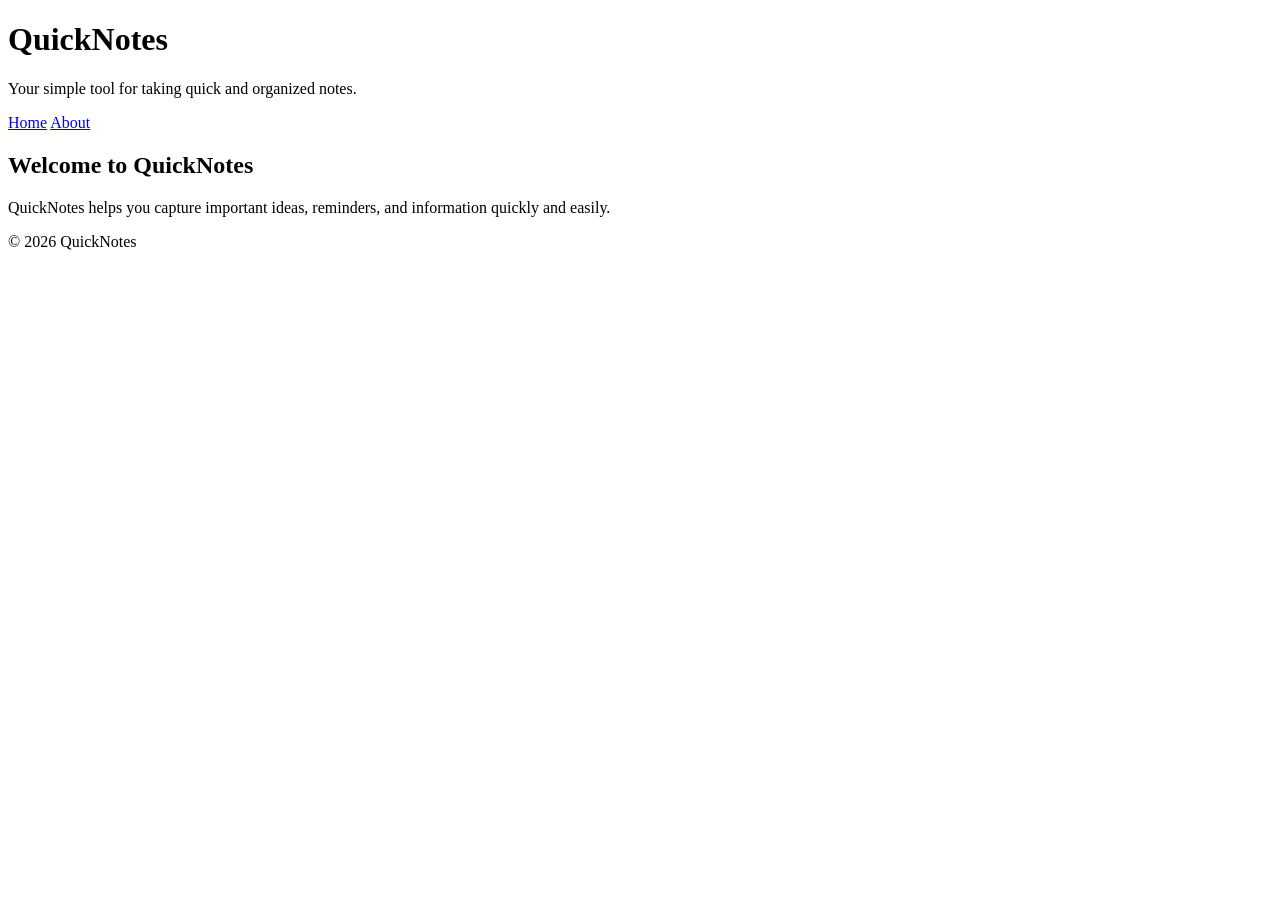
<file: day1/index.html>
<!DOCTYPE html>
<html lang="en">
<head>
    <meta charset="UTF-8">
    <meta name="viewport" content="width=device-width, initial-scale=1.0">
    <title>QuickNotes</title>
</head>
<body>

    <header>
        <h1>QuickNotes</h1>
        <p>Your simple tool for taking quick and organized notes.</p>

        <nav>
            <a href="index.html">Home</a>
            <a href="about.html">About</a>
        </nav>
    </header>

    <main>
        <h2>Welcome to QuickNotes</h2>
        <p>
            QuickNotes helps you capture important ideas, reminders,
            and information quickly and easily.
        </p>
    </main>

    <footer>
        <p>&copy; 2026 QuickNotes</p>
    </footer>

</body>
</html>
</file>
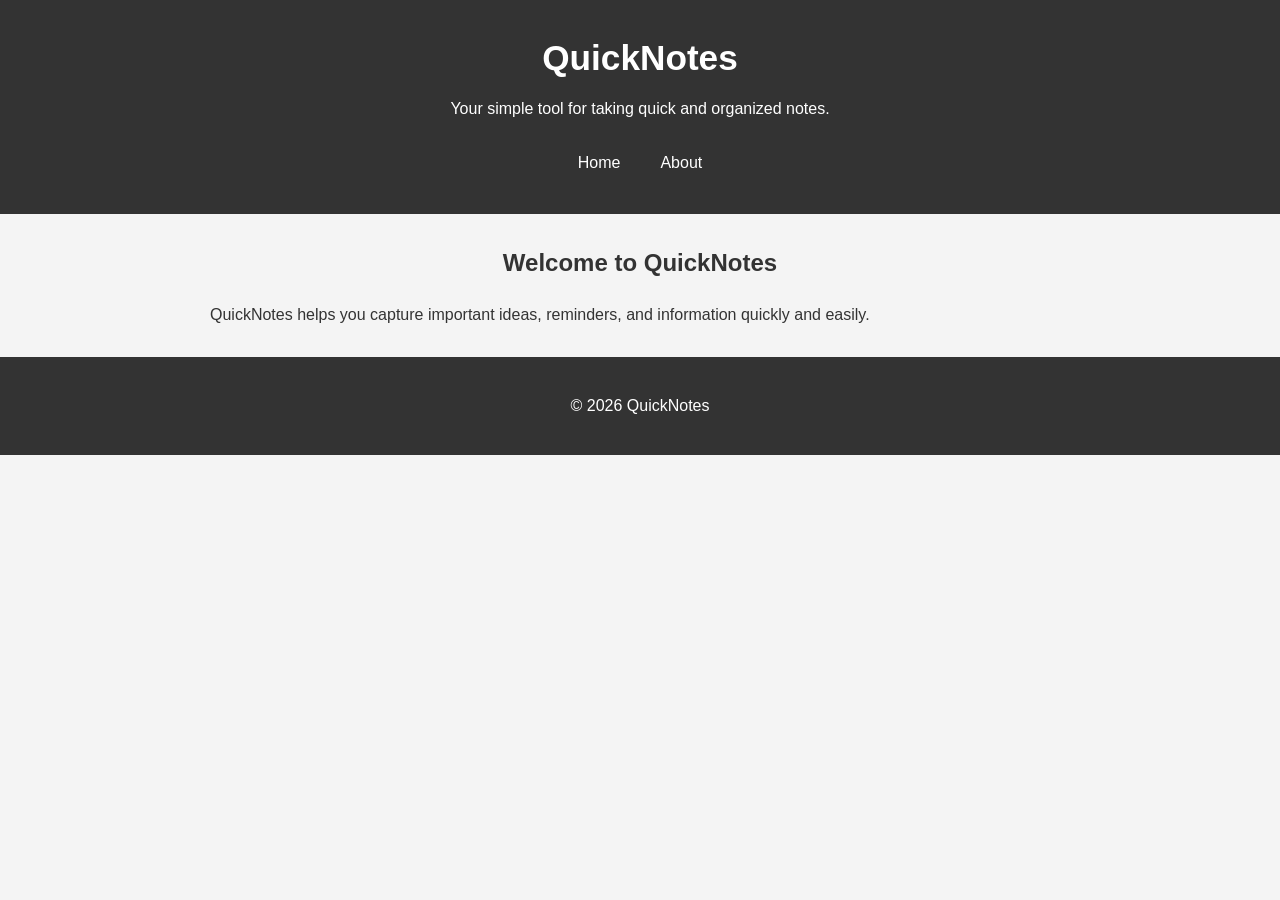
<file: day2/index.html>
<!DOCTYPE html>
<html lang="en">
<head>
    <meta charset="UTF-8">
    <meta name="viewport" content="width=device-width, initial-scale=1.0">
    <title>QuickNotes</title>
    <link rel="stylesheet" href="style.css">
</head>
<body>

    <header>
        <h1>QuickNotes</h1>
        <p>Your simple tool for taking quick and organized notes.</p>

        <nav>
            <a href="index.html">Home</a>
            <a href="about.html">About</a>
        </nav>
    </header>

    <main>
        <h2>Welcome to QuickNotes</h2>
        <p>
            QuickNotes helps you capture important ideas, reminders,
            and information quickly and easily.
        </p>
    </main>

    <footer>
        <p>&copy; 2026 QuickNotes</p>
    </footer>

</body>
</html>
</file>
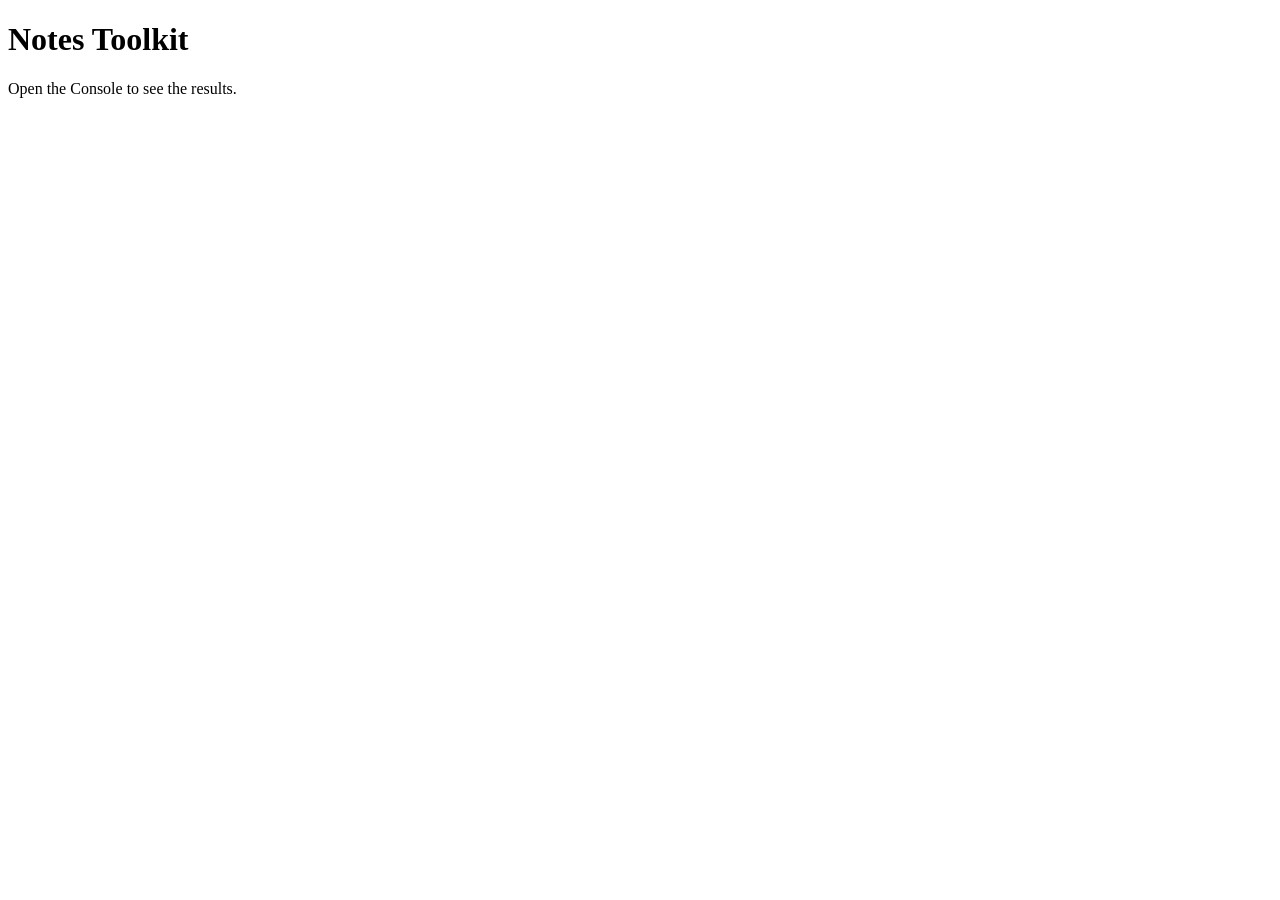
<file: day3/index.html>
<!DOCTYPE html>
<html lang="en">
<head>
    <meta charset="UTF-8">
    <meta name="viewport" content="width=device-width, initial-scale=1.0">
    <title>Notes Toolkit</title>
    <script src="script.js" defer></script>
</head>
<body>
    <h1>Notes Toolkit</h1>
    <p>Open the Console to see the results.</p>
</body>
</html>
</file>
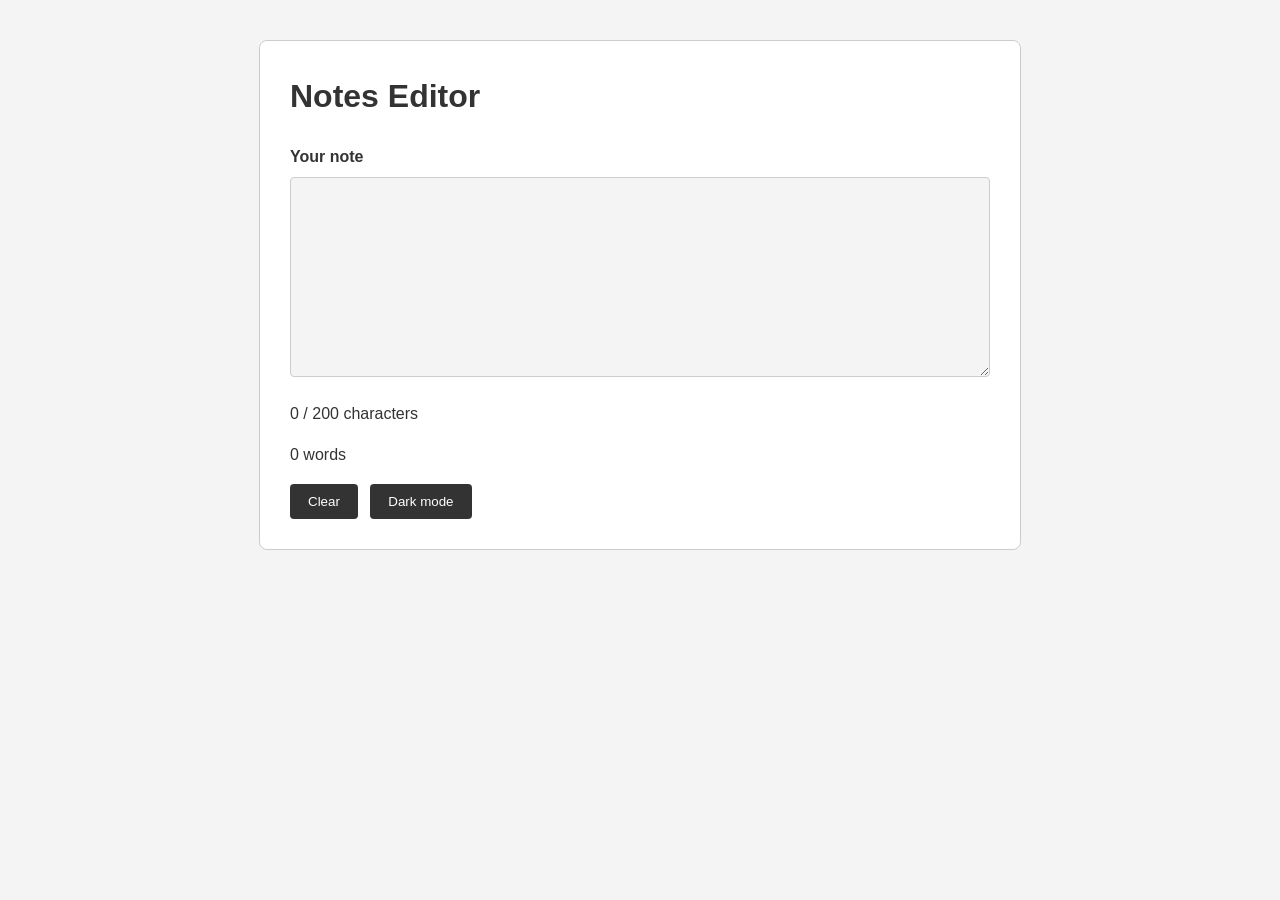
<file: day4/index.html>
<!DOCTYPE html>
<html lang="en">
<head>
    <meta charset="UTF-8">
    <meta name="viewport" content="width=device-width, initial-scale=1.0">
    <title>Notes Editor</title>
    <link rel="stylesheet" href="style.css">
    <script src="script.js" defer></script>
</head>
<body>
    <main>
        <h1>Notes Editor</h1>

        <label for="note-text">Your note</label>
        <textarea id="note-text"></textarea>

        <p id="char-count">0 / 200 characters</p>
        <p id="word-count">0 words</p>

        <button id="clear-btn" type="button">Clear</button>
        <button id="theme-toggle" type="button">Dark mode</button>
    </main>
</body>
</html>
</file>
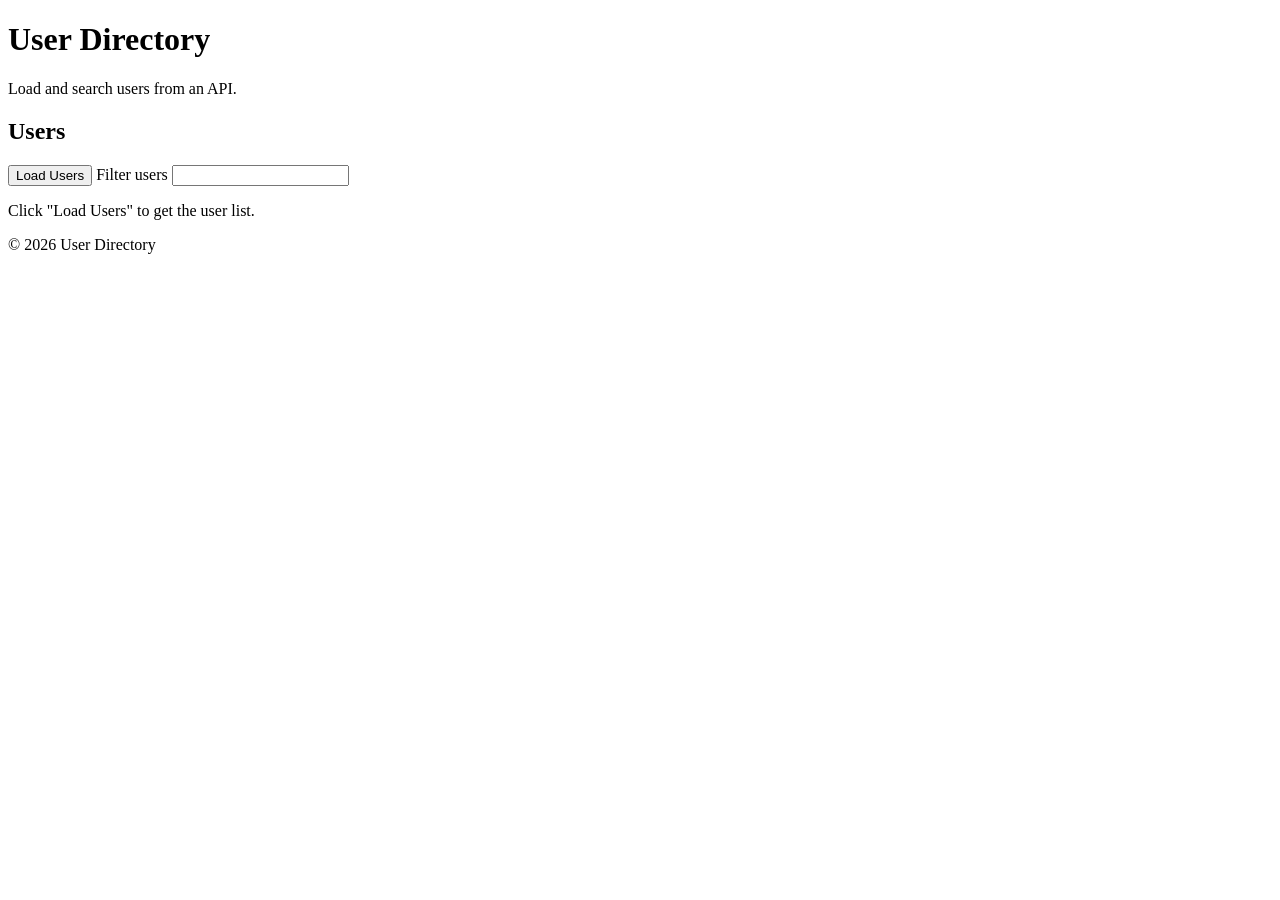
<file: day5/index.html>
<!DOCTYPE html>
<html lang="en">
<head>
    <meta charset="UTF-8">
    <meta name="viewport" content="width=device-width, initial-scale=1.0">
    <title>Day 5 - User Directory</title>
    <script src="users.js" defer></script>
</head>
<body>

    <header>
        <h1>User Directory</h1>
        <p>Load and search users from an API.</p>
    </header>

    <main>
        <section>
            <h2>Users</h2>

            <button id="load-users" type="button">Load Users</button>

            <label for="filter-input">Filter users</label>
            <input type="search" id="filter-input">

            <p id="status">Click "Load Users" to get the user list.</p>

            <ul id="users-list"></ul>
        </section>
    </main>

    <footer>
        <p>&copy; 2026 User Directory</p>
    </footer>

</body>
</html>
</file>
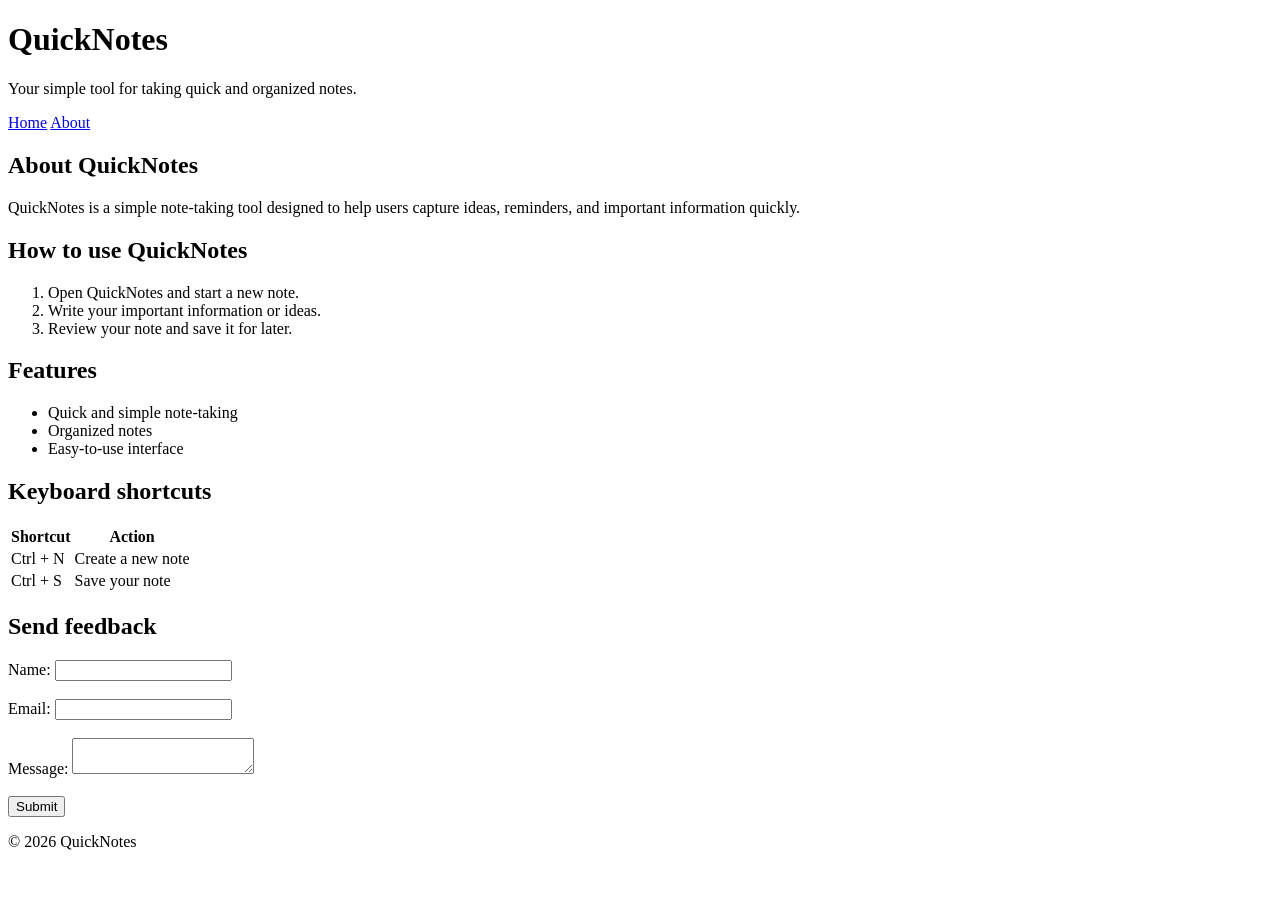
<file: day1/about.html>
<!DOCTYPE html>
<html lang="en">
<head>
    <meta charset="UTF-8">
    <meta name="viewport" content="width=device-width, initial-scale=1.0">
    <title>About QuickNotes</title>
</head>
<body>

    <header>
        <h1>QuickNotes</h1>
        <p>Your simple tool for taking quick and organized notes.</p>

        <nav>
            <a href="index.html">Home</a>
            <a href="about.html">About</a>
        </nav>
    </header>

    <main>
        <h2>About QuickNotes</h2>

        <p>
            QuickNotes is a simple note-taking tool designed to help users
            capture ideas, reminders, and important information quickly.
        </p>

        <section>
            <h2>How to use QuickNotes</h2>

            <ol>
                <li>Open QuickNotes and start a new note.</li>
                <li>Write your important information or ideas.</li>
                <li>Review your note and save it for later.</li>
            </ol>
        </section>

        <section>
            <h2>Features</h2>

            <ul>
                <li>Quick and simple note-taking</li>
                <li>Organized notes</li>
                <li>Easy-to-use interface</li>
            </ul>
        </section>

        <section>
            <h2>Keyboard shortcuts</h2>

            <table>
                <thead>
                    <tr>
                        <th>Shortcut</th>
                        <th>Action</th>
                    </tr>
                </thead>

                <tbody>
                    <tr>
                        <td>Ctrl + N</td>
                        <td>Create a new note</td>
                    </tr>
                    <tr>
                        <td>Ctrl + S</td>
                        <td>Save your note</td>
                    </tr>
                </tbody>
            </table>
        </section>

        <section>
            <h2>Send feedback</h2>

            <form>
                <div>
                    <label for="name">Name:</label>
                    <input type="text" id="name" name="name" required>
                </div>

                <br>

                <div>
                    <label for="email">Email:</label>
                    <input type="email" id="email" name="email" required>
                </div>

                <br>

                <div>
                    <label for="message">Message:</label>
                    <textarea id="message" name="message" required></textarea>
                </div>

                <br>

                <button type="submit">Submit</button>
            </form>
        </section>
    </main>

    <footer>
        <p>&copy; 2026 QuickNotes</p>
    </footer>

</body>
</html>
</file>
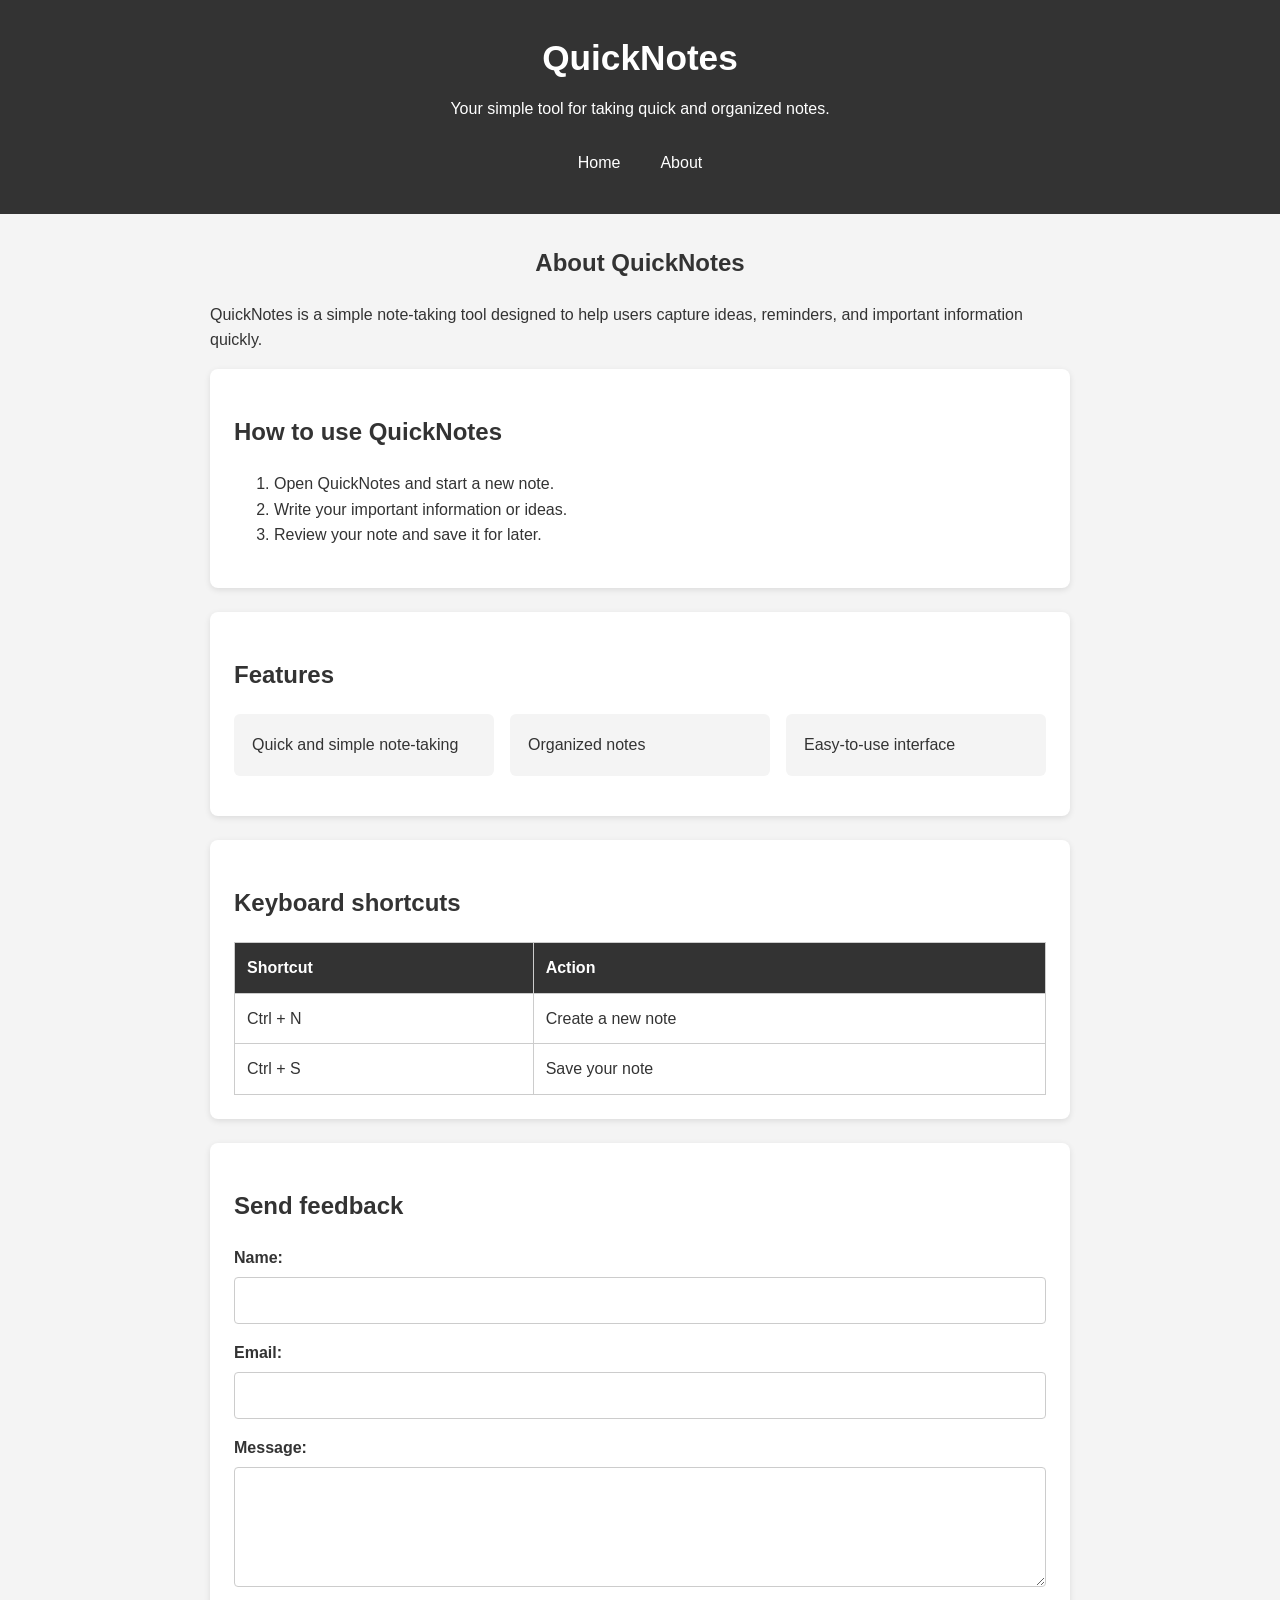
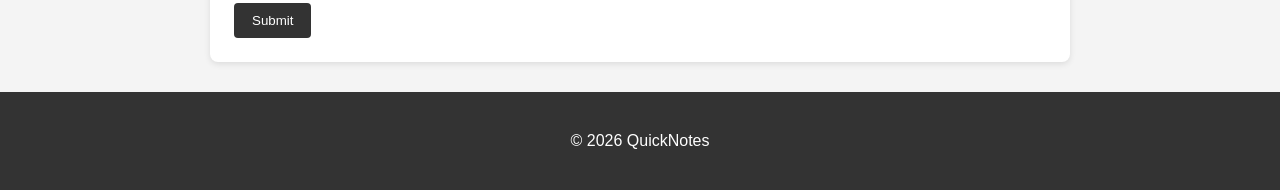
<file: day2/about.html>
<!DOCTYPE html>
<html lang="en">
<head>
    <meta charset="UTF-8">
    <meta name="viewport" content="width=device-width, initial-scale=1.0">
    <title>About QuickNotes</title>
    <link rel="stylesheet" href="style.css">
</head>
<body>

    <header>
        <h1>QuickNotes</h1>
        <p>Your simple tool for taking quick and organized notes.</p>

        <nav>
            <a href="index.html">Home</a>
            <a href="about.html">About</a>
        </nav>
    </header>

    <main>
        <h2>About QuickNotes</h2>

        <p>
            QuickNotes is a simple note-taking tool designed to help users
            capture ideas, reminders, and important information quickly.
        </p>

        <section>
            <h2>How to use QuickNotes</h2>

            <ol>
                <li>Open QuickNotes and start a new note.</li>
                <li>Write your important information or ideas.</li>
                <li>Review your note and save it for later.</li>
            </ol>
        </section>

        <section>
            <h2>Features</h2>

            <ul class="features">
                <li>Quick and simple note-taking</li>
                <li>Organized notes</li>
                <li>Easy-to-use interface</li>
            </ul>
        </section>

        <section>
            <h2>Keyboard shortcuts</h2>

            <table>
                <thead>
                    <tr>
                        <th>Shortcut</th>
                        <th>Action</th>
                    </tr>
                </thead>

                <tbody>
                    <tr>
                        <td>Ctrl + N</td>
                        <td>Create a new note</td>
                    </tr>
                    <tr>
                        <td>Ctrl + S</td>
                        <td>Save your note</td>
                    </tr>
                </tbody>
            </table>
        </section>

        <section>
            <h2>Send feedback</h2>

            <form>
                <div>
                    <label for="name">Name:</label>
                    <input type="text" id="name" name="name" required>
                </div>


                <div>
                    <label for="email">Email:</label>
                    <input type="email" id="email" name="email" required>
                </div>


                <div>
                    <label for="message">Message:</label>
                    <textarea id="message" name="message" required></textarea>
                </div>


                <button type="submit">Submit</button>
            </form>
        </section>
    </main>

    <footer>
        <p>&copy; 2026 QuickNotes</p>
    </footer>

</body>
</html>
</file>
<file: day2/style.css>
/* Reset and base styles */
* {
    box-sizing: border-box;
}

body {
    margin: 0;
    font-family: Arial, sans-serif;
    line-height: 1.6;
    background-color: #f4f4f4;
    color: #333;
}

/* Header */
header {
    background-color: #333;
    color: white;
    text-align: center;
    padding: 30px 20px;
}

header h1 {
    margin: 0 0 10px;
    font-size: 2.2rem;
}

header p {
    margin: 0 0 20px;
}

/* Navigation */
nav {
    display: flex;
    justify-content: center;
    align-items: center;
    gap: 16px;
}

nav a {
    color: white;
    text-decoration: none;
    padding: 8px 12px;
    transition: background-color 0.3s ease;
}

nav a:hover {
    background-color: #555;
    text-decoration: underline;
}

/* Main content */
main {
    max-width: 900px;
    margin: 30px auto;
    padding: 0 20px;
}

section {
    background-color: white;
    padding: 24px;
    margin-bottom: 24px;
    border-radius: 8px;
    box-shadow: 0 2px 6px rgba(0, 0, 0, 0.1);
}

main > h2 {
    text-align: center;
}

/* Features grid */
section ul {
    padding-left: 20px;
}

.features {
    display: grid;
    grid-template-columns: repeat(auto-fit, minmax(180px, 1fr));
    gap: 16px;
    list-style: none;
    padding: 0;
}

.features li {
    background-color: #f4f4f4;
    padding: 18px;
    border-radius: 6px;
}

/* Keyboard shortcuts table */
table {
    width: 100%;
    border-collapse: collapse;
}

th,
td {
    border: 1px solid #ccc;
    padding: 12px;
    text-align: left;
}

th {
    background-color: #333;
    color: white;
}

/* Feedback form */
form {
    display: flex;
    flex-direction: column;
    gap: 16px;
}

form div {
    display: flex;
    flex-direction: column;
}

label {
    margin-bottom: 6px;
    font-weight: bold;
}

input,
textarea {
    width: 100%;
    padding: 10px;
    font: inherit;
    border: 1px solid #ccc;
    border-radius: 4px;
}

textarea {
    min-height: 120px;
    resize: vertical;
}

/* Button */
button {
    width: fit-content;
    padding: 10px 18px;
    border: none;
    border-radius: 4px;
    background-color: #333;
    color: white;
    cursor: pointer;
    transition: background-color 0.3s ease, transform 0.2s ease;
}

button:hover {
    background-color: #555;
    transform: translateY(-2px);
}

/* Footer */
footer {
    background-color: #333;
    color: white;
    text-align: center;
    padding: 20px;
}

/* Responsive styles */
@media (max-width: 600px) {
    header {
        padding: 20px 12px;
    }

    header h1 {
        font-size: 1.7rem;
    }

    main {
        margin: 20px auto;
        padding: 0 12px;
    }

    section {
        padding: 18px;
    }

    nav {
        gap: 8px;
    }

    nav a {
        padding: 6px 8px;
    }
}
</file>
<file: day4/style.css>
:root {
    --bg-color: #f4f4f4;
    --text-color: #333;
    --card-color: white;
    --border-color: #ccc;
    --button-color: #333;
    --button-text: white;
}

body.dark {
    --bg-color: #222;
    --text-color: #f4f4f4;
    --card-color: #333;
    --border-color: #555;
    --button-color: #f4f4f4;
    --button-text: #222;
}

body {
    margin: 0;
    font-family: Arial, sans-serif;
    line-height: 1.6;
    background-color: var(--bg-color);
    color: var(--text-color);
}

main {
    max-width: 700px;
    margin: 40px auto;
    padding: 30px;
    background-color: var(--card-color);
    border: 1px solid var(--border-color);
    border-radius: 8px;
}

h1 {
    margin-top: 0;
}

label {
    display: block;
    margin-bottom: 8px;
    font-weight: bold;
}

textarea {
    width: 100%;
    min-height: 200px;
    padding: 10px;
    box-sizing: border-box;
    font: inherit;
    border: 1px solid var(--border-color);
    border-radius: 4px;
    background-color: var(--bg-color);
    color: var(--text-color);
    resize: vertical;
}

button {
    padding: 10px 18px;
    margin-right: 8px;
    border: none;
    border-radius: 4px;
    background-color: var(--button-color);
    color: var(--button-text);
    cursor: pointer;
}

.warning {
    color: orange;
}

.over {
    color: red;
    font-weight: bold;
}
</file>
